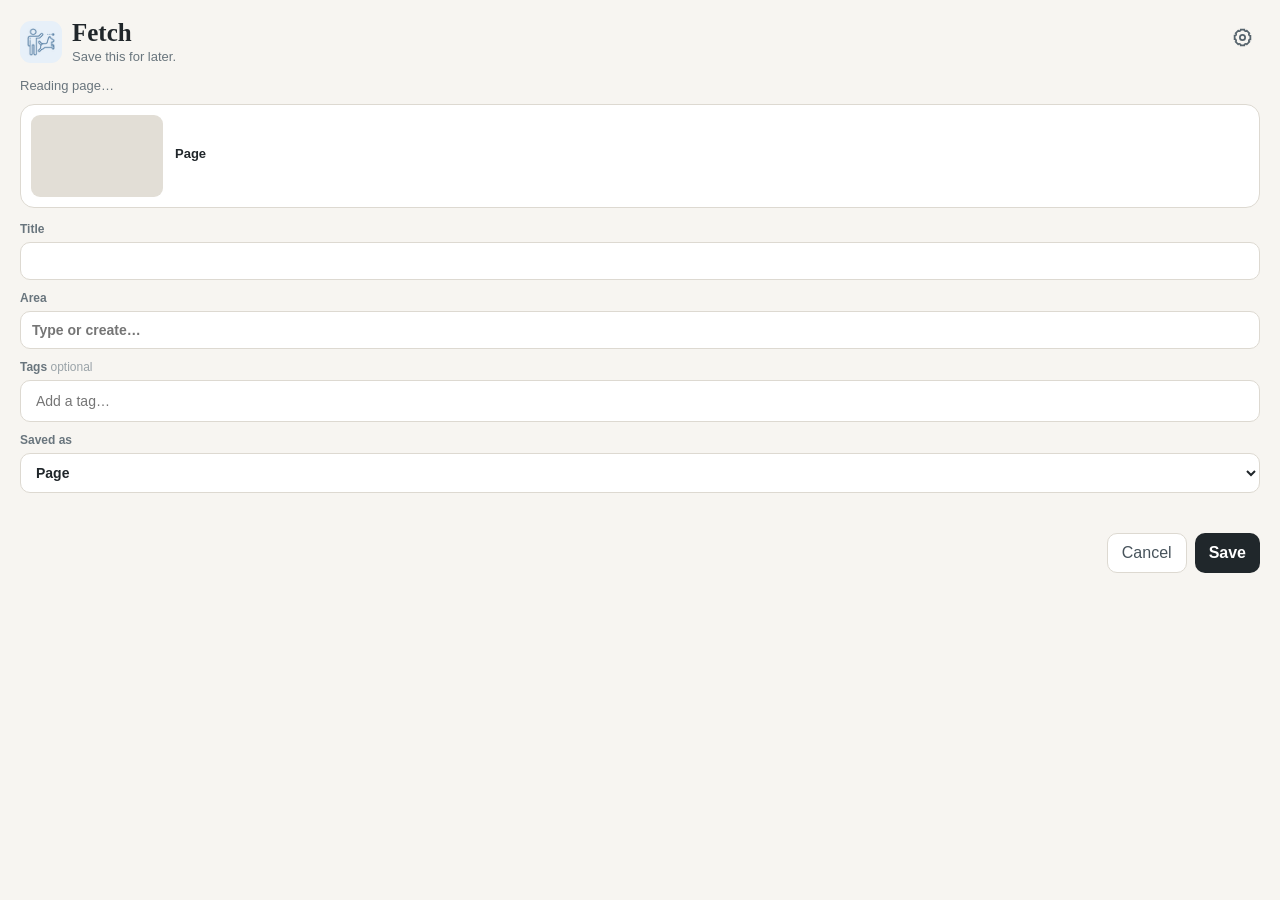
<file: extension/chrome/capture.html>
<!doctype html><html><head><meta charset="utf-8"><meta name="viewport" content="width=device-width,initial-scale=1"><title>Save to Fetch</title><link rel="stylesheet" href="extension.css"></head>
<body><main class="panel"><header><div class="brand"><img src="icons/icon-48.png" alt=""><div><h1>Fetch</h1><p>Save this for later.</p></div></div><button id="options" class="icon-button" title="Settings" aria-label="Settings"><svg viewBox="0 0 24 24" fill="none" stroke="currentColor" stroke-width="2"><circle cx="12" cy="12" r="3"/><path d="M19.4 15a1.7 1.7 0 0 0 .34 1.88l.06.06-2.83 2.83-.06-.06a1.7 1.7 0 0 0-1.88-.34 1.7 1.7 0 0 0-1.03 1.56V21h-4v-.09A1.7 1.7 0 0 0 9 19.35a1.7 1.7 0 0 0-1.88.34l-.06.06-2.83-2.83.06-.06A1.7 1.7 0 0 0 4.6 15a1.7 1.7 0 0 0-1.56-1.03H3v-4h.09A1.7 1.7 0 0 0 4.65 9a1.7 1.7 0 0 0-.34-1.88l-.06-.06 2.83-2.83.06.06A1.7 1.7 0 0 0 9 4.6a1.7 1.7 0 0 0 1.03-1.56V3h4v.09A1.7 1.7 0 0 0 15 4.65a1.7 1.7 0 0 0 1.88-.34l.06-.06 2.83 2.83-.06.06A1.7 1.7 0 0 0 19.4 9a1.7 1.7 0 0 0 1.56 1.03H21v4h-.09A1.7 1.7 0 0 0 19.4 15Z"/></svg></button></header>
<div id="status" class="status">Reading page…</div>
<div class="preview"><div class="shot" id="shot"></div><div class="preview-copy"><strong id="titlePreview">Page</strong><span id="domainPreview"></span></div></div>
<label>Title<input id="title"></label>
<label>Area<input id="area" list="areaList" placeholder="Type or create…"><datalist id="areaList"></datalist></label>
<div class="tag-field"><label>Tags <span>optional</span></label><div class="tag-box"><div id="tagChips" class="tag-chips"></div><input id="tagInput" placeholder="Add a tag…" autocomplete="off"></div><div id="tagSuggestions" class="suggestions"></div></div>
<label>Saved as<select id="type"><option>Page</option><option>Text</option><option>Image link</option></select></label>
<label id="selectionWrap" class="hidden">Selected text<textarea id="selection"></textarea></label>
<label id="imageWrap" class="hidden">Image link<input id="imageUrl" type="url"></label>
<div class="quiet-note" id="dateNote"></div>
<footer><button id="cancel" class="secondary">Cancel</button><button id="save" class="primary">Save</button></footer></main><script src="capture.js"></script></body></html>
</file>
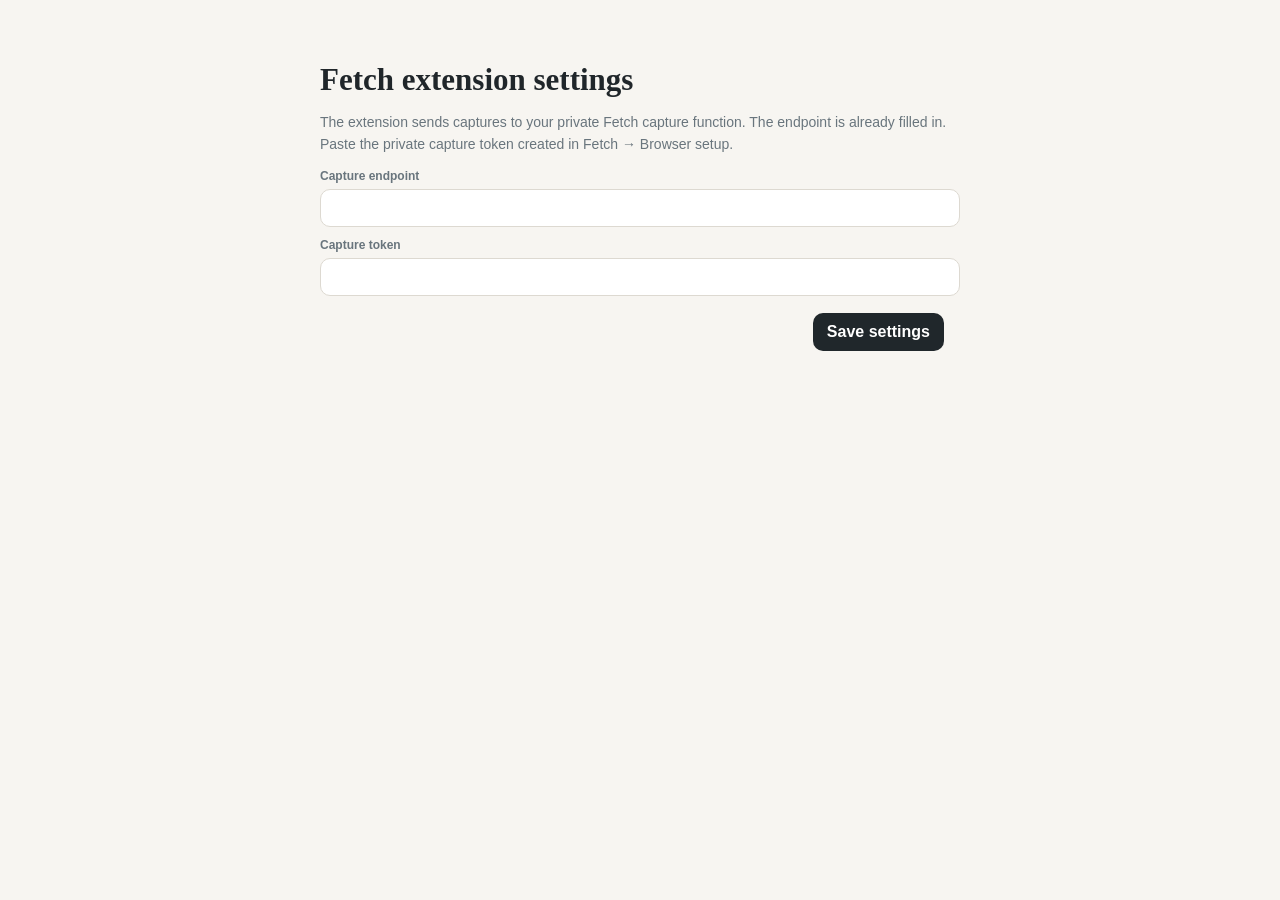
<file: extension/chrome/options.html>
<!doctype html><html><head><meta charset="utf-8"><meta name="viewport" content="width=device-width,initial-scale=1"><title>Fetch Settings</title><link rel="stylesheet" href="extension.css"></head><body><main class="panel settings"><h1>Fetch extension settings</h1><p>The extension sends captures to your private Fetch capture function. The endpoint is already filled in. Paste the private capture token created in Fetch → Browser setup.</p><label>Capture endpoint<input id="endpoint" type="url"></label><label>Capture token<input id="token" type="password" autocomplete="off"></label><footer><button id="save" class="primary">Save settings</button><span class="saved" id="saved"></span></footer></main><script src="options.js"></script></body></html>
</file>
<file: extension/chrome/extension.css>
:root{font-family:Inter,-apple-system,BlinkMacSystemFont,"Segoe UI",sans-serif;color:#20262a;background:#f7f5f1}*{box-sizing:border-box}body{margin:0;min-width:410px}.panel{padding:20px}header{display:flex;align-items:flex-start;justify-content:space-between;margin-bottom:14px}.brand{display:flex;align-items:center;gap:10px}.brand img{width:42px;height:42px;border-radius:11px}.brand h1{font-family:Georgia,serif;font-size:25px;line-height:1;margin:0}.brand p{font-size:13px;color:#69757d;margin:4px 0 0}.icon-button{border:0;background:transparent;padding:7px;color:#56636c}.icon-button svg{width:21px;height:21px}.status{font-size:13px;color:#69757d;margin-bottom:11px}.status.error{color:#9a3d34}.status.good{color:#39724d;font-weight:600}.preview{display:grid;grid-template-columns:132px 1fr;gap:12px;align-items:center;padding:10px;border:1px solid #ddd9d1;border-radius:14px;background:#fff;margin-bottom:14px}.shot{width:132px;height:82px;border-radius:9px;overflow:hidden;background:#e2ded6}.shot img{width:100%;height:100%;object-fit:cover}.preview-copy{min-width:0}.preview-copy strong,.preview-copy span{display:block;white-space:nowrap;overflow:hidden;text-overflow:ellipsis}.preview-copy strong{font-size:13px;margin-bottom:5px}.preview-copy span{font-size:12px;color:#69757d}label,.tag-field>label{display:block;font-size:12px;font-weight:700;color:#69757d;margin-top:11px}label span,.tag-field>label span{font-weight:400;color:#9aa3a8}input,select,textarea{width:100%;margin-top:6px;border:1px solid #ddd9d1;border-radius:10px;padding:10px 11px;background:#fff;color:#20262a;font:inherit;font-size:14px;outline:none}input:focus,select:focus,textarea:focus{border-color:#9db7cf;box-shadow:0 0 0 3px rgba(79,125,166,.1)}textarea{min-height:72px;resize:vertical}.hidden{display:none}.tag-box{margin-top:6px;min-height:42px;border:1px solid #ddd9d1;border-radius:10px;background:#fff;padding:5px 7px;display:flex;align-items:center;gap:5px;flex-wrap:wrap}.tag-box:focus-within{border-color:#9db7cf;box-shadow:0 0 0 3px rgba(79,125,166,.1)}.tag-box input{border:0;box-shadow:none!important;margin:0;padding:5px 3px;min-width:110px;flex:1}.tag-chips{display:flex;gap:5px;flex-wrap:wrap}.tag-chip{display:inline-flex;align-items:center;gap:4px;background:#edf1f4;border-radius:999px;padding:5px 8px;font-size:12px;color:#45545f}.tag-chip button{border:0;background:transparent;padding:0;color:#73818a;font-size:14px}.suggestions{display:none;border:1px solid #ddd9d1;border-radius:9px;background:#fff;margin-top:5px;max-height:120px;overflow:auto}.suggestions.show{display:block}.suggestions button{display:block;width:100%;border:0;background:transparent;text-align:left;padding:8px 10px;font-size:12px}.suggestions button:hover{background:#f1f4f6}.quiet-note{font-size:11px;color:#87939a;margin-top:9px;min-height:14px}footer{display:flex;justify-content:flex-end;gap:8px;margin-top:17px}button{font:inherit;cursor:pointer}.primary,.secondary{border-radius:10px;padding:10px 14px}.primary{border:0;background:#20272b;color:white;font-weight:600}.secondary{border:1px solid #ddd9d1;background:#fff;color:#47535b}.settings{max-width:680px;margin:42px auto}.settings>p{color:#69757d;font-size:14px;line-height:1.55}.saved{margin-left:8px;font-size:12px;color:#39724d}.settings h1{font-family:Georgia,serif;font-size:31px;margin:0 0 8px}
</file>
